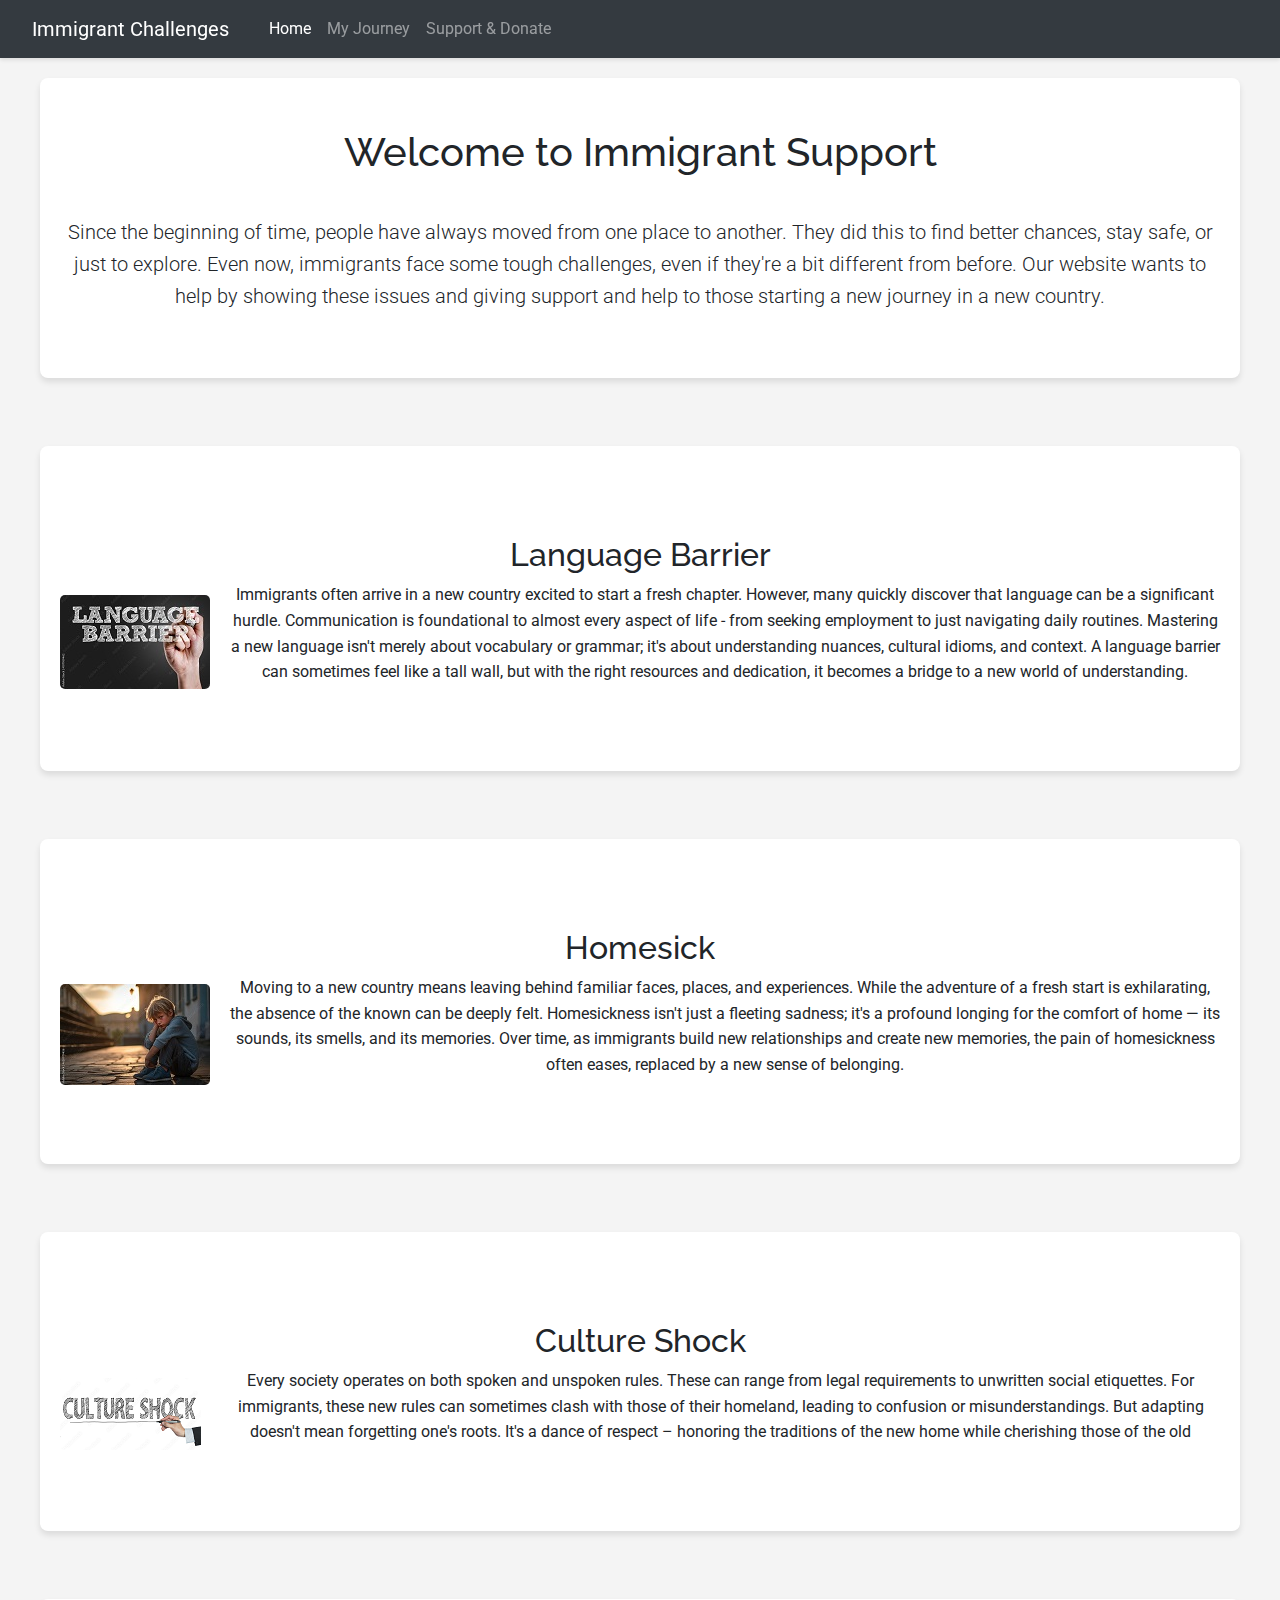
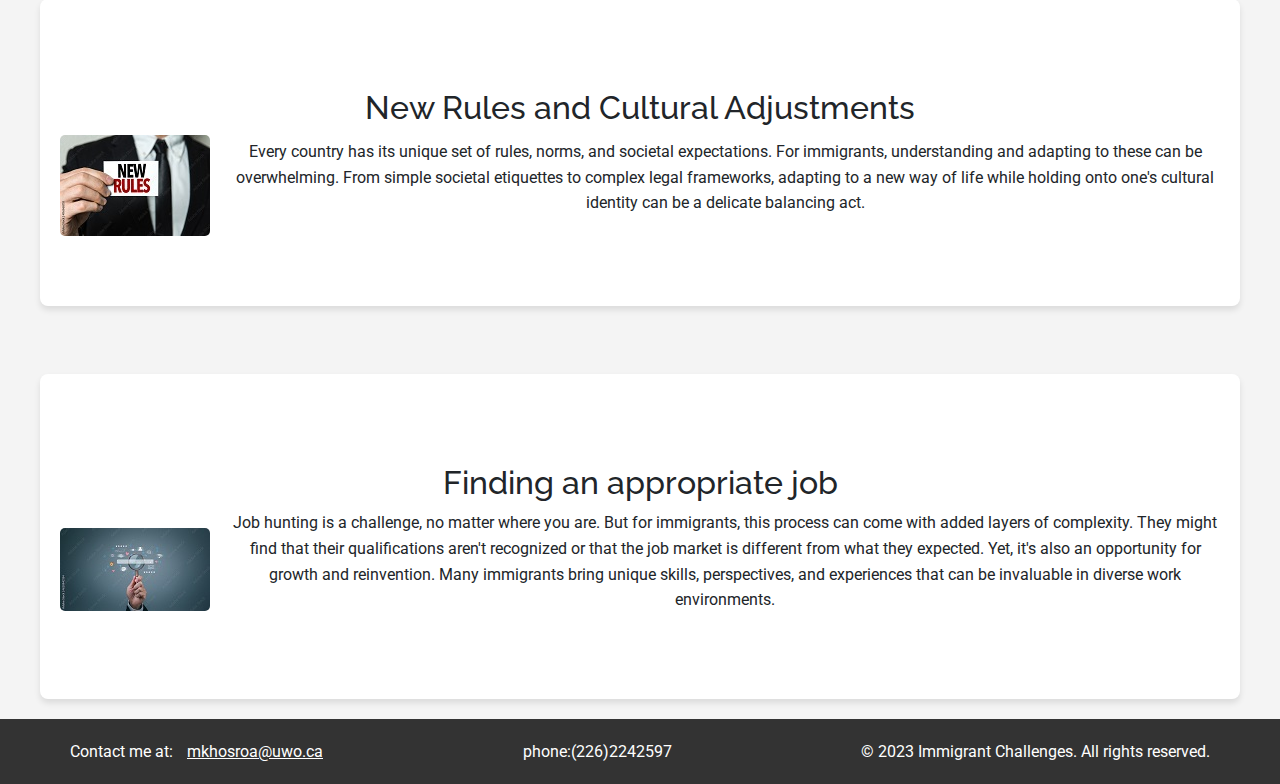
<file: index.html>
<!DOCTYPE html>
<html lang="en">
<head>
    <meta charset="UTF-8">
    <meta http-equiv="X-UA-Compatible" content="IE=edge">
    <meta name="viewport" content="width=device-width, initial-scale=1.0">
    <title>Immigrant Challenges</title>
    <link rel="stylesheet" href="https://stackpath.bootstrapcdn.com/bootstrap/4.5.2/css/bootstrap.min.css">
    <link rel="stylesheet" href="style.css">
    <link href="https://fonts.googleapis.com/css2?family=Roboto:wght@300;400;500&family=Raleway:wght@500;600;700&display=swap" rel="stylesheet">

</head>
<body>

<nav class="navbar navbar-expand-lg navbar-dark bg-dark fixed-top">
    <a class="navbar-brand" href="#">Immigrant Challenges</a>
    <div class="collapse navbar-collapse" id="navbarNav">
        <ul class="navbar-nav">
            <li class="nav-item active">
                <a class="nav-link" href="index.html">Home</a>
            </li>
            <li class="nav-item">
                <a class="nav-link" href="background.html">My Journey</a>
            </li>
            <li class="nav-item">
                <a class="nav-link" href="support.html">Support & Donate</a>
            </li>
        </ul>
    </div>
</nav>
    
    <!-- Introduction -->
    <div class="container text-center mt-5">
        <!-- Introduction -->
        <h1>Welcome to Immigrant Support</h1>
        <p class="lead">Since the beginning of time, people have always moved from one place to another. They did this to find better chances, stay safe, or just to explore. Even now, immigrants face some tough challenges, even if they're a bit different from before. Our website wants to help by showing these issues and giving support and help to those starting a new journey in a new country.</p>
    </div>


<div class="container text-center mt-5">
    <!-- Challenges Faced by Immigrants -->
    <section class="challenges">
        <h2>Language Barrier</h2>

        <!-- Language Barriers -->
        <div>
            <img src="Images/language_barrier.jpeg" alt="Person puzzled while trying to read a sign in a foreign language">
            <p>Immigrants often arrive in a new country excited to start a fresh chapter. However, many quickly discover that language can be a significant hurdle. Communication is foundational to almost every aspect of life - from seeking employment to just navigating daily routines. Mastering a new language isn't merely about vocabulary or grammar; it's about understanding nuances, cultural idioms, and context. A language barrier can sometimes feel like a tall wall, but with the right resources and dedication, it becomes a bridge to a new world of understanding.</p>
        </div>
        <!-- Add similar blocks for the other challenges here -->

    </section>
</div>

    <!-- Footer or Navigation can be added here -->
 <div class="container text-center mt-5">
    <section class="challenges">
        <h2>Homesick</h2>

       
        <div>
            <img src="Images/Homesick.jpeg" alt="Person puzzled while trying to read a sign in a foreign language">
            <p>Moving to a new country means leaving behind familiar faces, places, and experiences. While the adventure of a fresh start is exhilarating, the absence of the known can be deeply felt. Homesickness isn't just a fleeting sadness; it's a profound longing for the comfort of home — its sounds, its smells, and its memories. Over time, as immigrants build new relationships and create new memories, the pain of homesickness often eases, replaced by a new sense of belonging.</p>
        </div>
        
        <!-- Add similar blocks for the other challenges here -->

    </section>
 </div>
 <div class="container text-center mt-5">
    <section class="challenges">
        <h2>Culture Shock</h2>

        
        <div>
            <img src="Images/CultureShock.jpeg" alt="Person puzzled while trying to read a sign in a foreign language">
            <p> Every society operates on both spoken and unspoken rules. These can range from legal requirements to unwritten social etiquettes. For immigrants, these new rules can sometimes clash with those of their homeland, leading to confusion or misunderstandings. But adapting doesn't mean forgetting one's roots. It's a dance of respect – honoring the traditions of the new home while cherishing those of the old</p>
        </div>
    
    </section>
 </div>

<div class="container text-center mt-5">
    <section class="challenges">
        <h2>New Rules and Cultural Adjustments</h2>
       <div>
           <img src="Images/NewRules.jpeg" alt="Person puzzled while trying to read a sign in a foreign language">
           <p>Every country has its unique set of rules, norms, and societal expectations. For immigrants, understanding and adapting to these can be overwhelming. From simple societal etiquettes to complex legal frameworks, adapting to a new way of life while holding onto one's cultural identity can be a delicate balancing act.</p>
       </div>
   </section>
</div>
      
<div class="container text-center mt-5">
    <section class="challenges">
        <h2>Finding an appropriate job</h2>
        <div>
            <img src="Images/JobSearch.jpeg" alt="Person puzzled while trying to read a sign in a foreign language">
            <p>Job hunting is a challenge, no matter where you are. But for immigrants, this process can come with added layers of complexity. They might find that their qualifications aren't recognized or that the job market is different from what they expected. Yet, it's also an opportunity for growth and reinvention. Many immigrants bring unique skills, perspectives, and experiences that can be invaluable in diverse work environments.</p>
        </div>
    </section>
</div>
        <!-- Add similar blocks for the other challenges here -->
            <footer class="custom-footer">
                <div class="footer-content">
                    <p>Contact me at: <a href="mailto:youremail@example.com">mkhosroa@uwo.ca</a></p>
                    <p>phone:(226)2242597</p>
                    <p>&copy; 2023 Immigrant Challenges. All rights reserved.</p>
        
                </div>
            </footer>


</body>
</html>
</file>
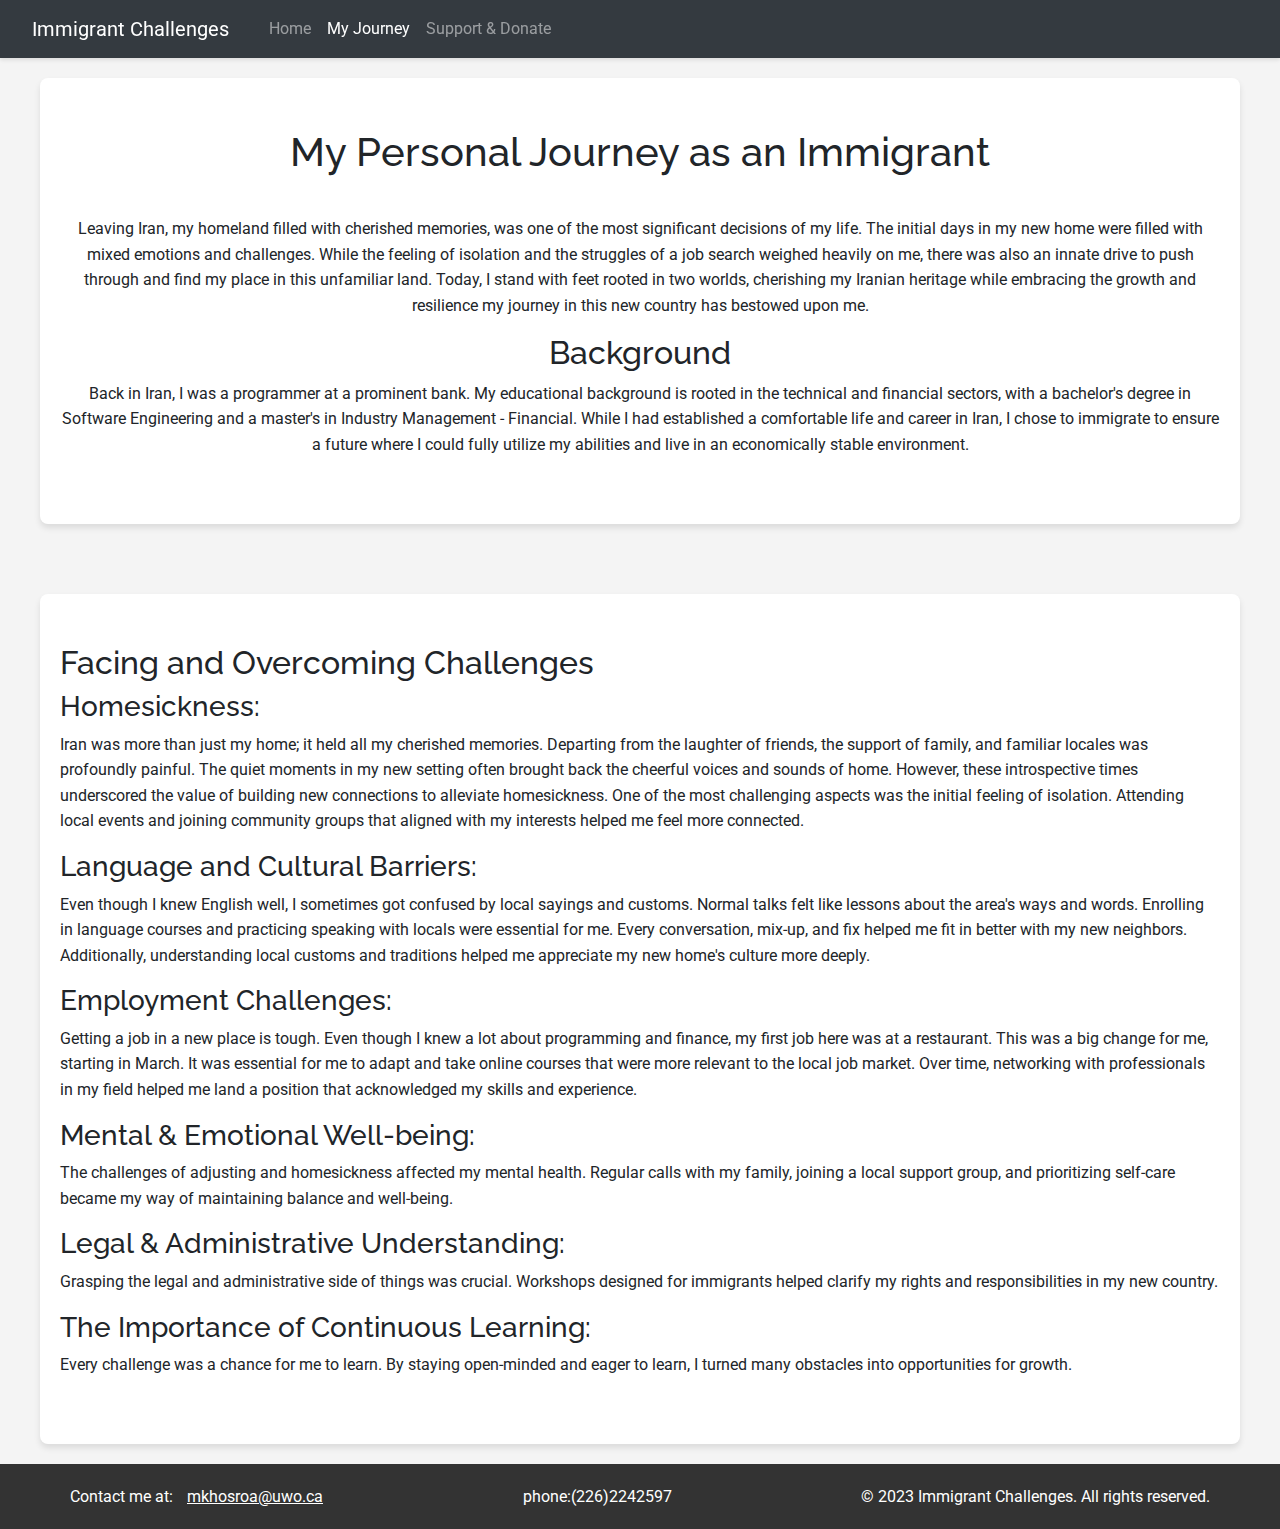
<file: background.html>
<!DOCTYPE html>
<html lang="en">
<head>
    <meta charset="UTF-8">
    <meta name="viewport" content="width=device-width, initial-scale=1.0">
    <title>My Personal Journey</title>
    <link rel="stylesheet" href="https://stackpath.bootstrapcdn.com/bootstrap/4.5.2/css/bootstrap.min.css">
    <link rel="stylesheet" href="style.css">
    <link href="https://fonts.googleapis.com/css2?family=Roboto:wght@300;400;500&family=Raleway:wght@500;600;700&display=swap" rel="stylesheet">
</head>
<body>

<nav class="navbar navbar-expand-lg navbar-dark bg-dark fixed-top">
    <a class="navbar-brand" href="#">Immigrant Challenges</a>
    <div class="collapse navbar-collapse" id="navbarNav">
        <ul class="navbar-nav">
            <li class="nav-item">
                <a class="nav-link" href="index.html">Home</a>
            </li>
            <li class="nav-item active">
                <a class="nav-link" href="background.html">My Journey</a>
            </li>
            <li class="nav-item">
                <a class="nav-link" href="support.html">Support & Donate</a>
            </li>
        </ul>
    </div>
</nav>

<div class="container text-center mt-5">
    <h1 class="text-center">My Personal Journey as an Immigrant</h1>
    <p>Leaving Iran, my homeland filled with cherished memories, was one of the most significant decisions of my life. The initial days in my new home were filled with mixed emotions and challenges. While the feeling of isolation and the struggles of a job search weighed heavily on me, there was also an innate drive to push through and find my place in this unfamiliar land. Today, I stand with feet rooted in two worlds, cherishing my Iranian heritage while embracing the growth and resilience my journey in this new country has bestowed upon me.</p>
    <h2>Background</h2>
    <p>Back in Iran, I was a programmer at a prominent bank. My educational background is rooted in the technical and financial sectors, with a bachelor's degree in Software Engineering and a master's in Industry Management - Financial. While I had established a comfortable life and career in Iran, I chose to immigrate to ensure a future where I could fully utilize my abilities and live in an economically stable environment.</p>
</div>

<!-- Added the class section-spacing here -->
<section class="Facing and Overcoming Challenges section-spacing">
    <div class="container">
        <h2>Facing and Overcoming Challenges</h2>
        <h3>Homesickness:</h3>
        <p>Iran was more than just my home; it held all my cherished memories. Departing from the laughter of friends, the support of family, and familiar locales was profoundly painful. The quiet moments in my new setting often brought back the cheerful voices and sounds of home. However, these introspective times underscored the value of building new connections to alleviate homesickness. One of the most challenging aspects was the initial feeling of isolation. Attending local events and joining community groups that aligned with my interests helped me feel more connected.</p>

        <h3>Language and Cultural Barriers:</h3>
        <p>        Even though I knew English well, I sometimes got confused by local sayings and customs. Normal talks felt like lessons about the area's ways and words. Enrolling in language courses and practicing speaking with locals were essential for me. Every conversation, mix-up, and fix helped me fit in better with my new neighbors. Additionally, understanding local customs and traditions helped me appreciate my new home's culture more deeply.</p>

        <h3>Employment Challenges:</h3>
        <p>Getting a job in a new place is tough. Even though I knew a lot about programming and finance, my first job here was at a restaurant. This was a big change for me, starting in March. It was essential for me to adapt and take online courses that were more relevant to the local job market. Over time, networking with professionals in my field helped me land a position that acknowledged my skills and experience.</p>

        <h3>Mental & Emotional Well-being:</h3>
        <p>The challenges of adjusting and homesickness affected my mental health. Regular calls with my family, joining a local support group, and prioritizing self-care became my way of maintaining balance and well-being.</p>

        <h3>Legal & Administrative Understanding:</h3>
        <p>Grasping the legal and administrative side of things was crucial. Workshops designed for immigrants helped clarify my rights and responsibilities in my new country.</p>

        <h3>The Importance of Continuous Learning:</h3>
        <p>Every challenge was a chance for me to learn. By staying open-minded and eager to learn, I turned many obstacles into opportunities for growth.</p>
    </div>
</section>

<footer class="custom-footer">
    <div class="footer-content">
        <p>Contact me at: <a href="mailto:mkhosroa@uwo.ca">mkhosroa@uwo.ca</a></p>
        <p>phone:(226)2242597</p>
        <p>&copy; 2023 Immigrant Challenges. All rights reserved.</p>
    </div>
</footer>

</body>
</html>
</file>
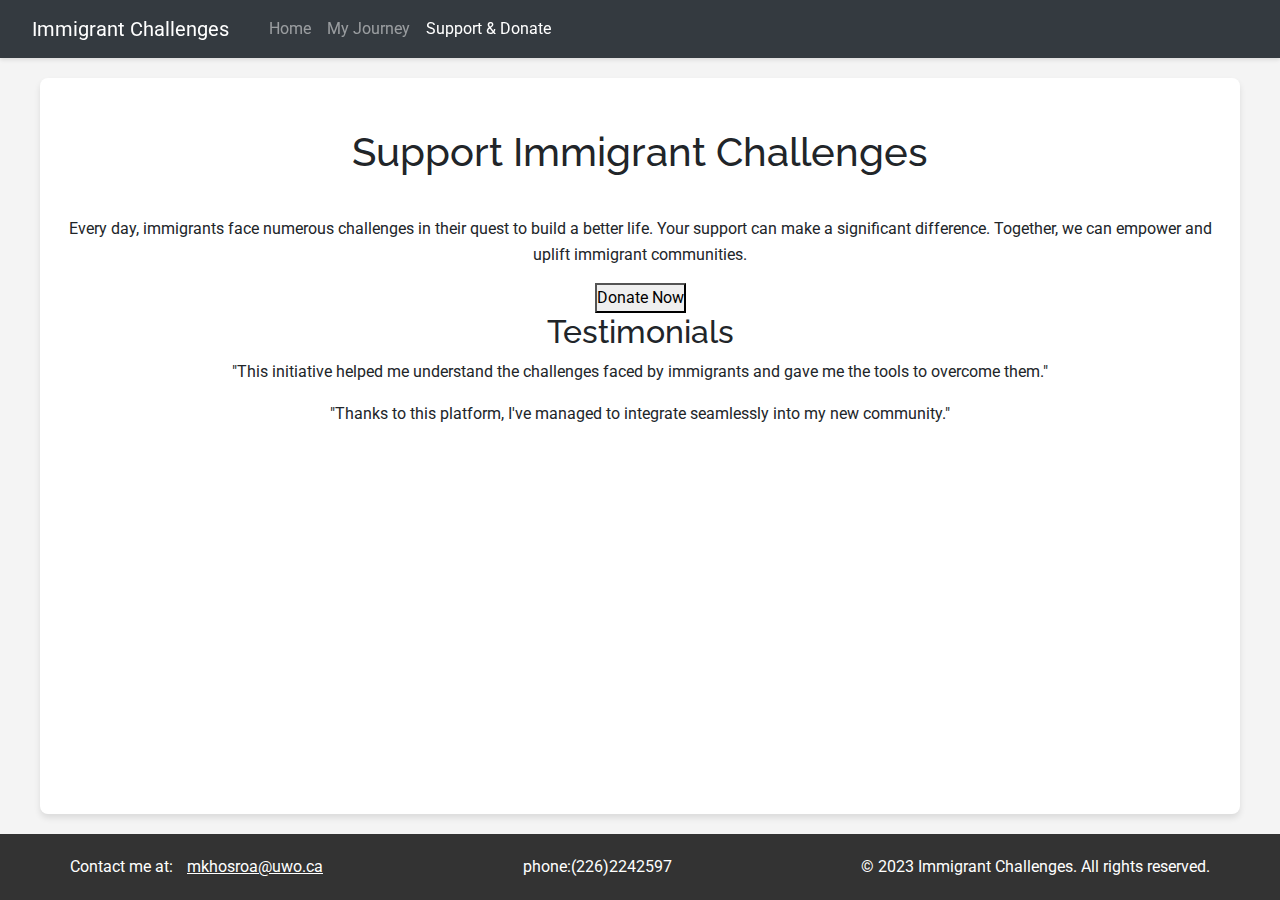
<file: support.html>
<!DOCTYPE html>
<html lang="en">

<head>
    <meta charset="UTF-8">
    <meta http-equiv="X-UA-Compatible" content="IE=edge">
    <meta name="viewport" content="width=device-width, initial-scale=1.0">
    <title>Support Immigrant Challenges</title>
    <link rel="stylesheet" href="https://stackpath.bootstrapcdn.com/bootstrap/4.5.2/css/bootstrap.min.css">
    <link rel="stylesheet" href="style.css">
    <link href="https://fonts.googleapis.com/css2?family=Roboto:wght@300;400;500&family=Raleway:wght@500;600;700&display=swap" rel="stylesheet">
</head>

<body>
    <!-- Navigation Bar -->
    <nav class="navbar navbar-expand-lg navbar-dark bg-dark fixed-top">
        <a class="navbar-brand" href="#">Immigrant Challenges</a>
        <div class="collapse navbar-collapse" id="navbarNav">
            <ul class="navbar-nav">
                <li class="nav-item">
                    <a class="nav-link" href="index.html">Home</a>
                </li>
                <li class="nav-item">
                    <a class="nav-link" href="background.html">My Journey</a>
                </li>
                <li class="nav-item active">
                    <a class="nav-link" href="support.html">Support & Donate</a>
                </li>
            </ul>
        </div>
    </nav>

    <!-- Main Content -->
    <main class="container text-center mt-5">
        <!-- Donation Section -->
        <section class="donate-section">
            <h1>Support Immigrant Challenges</h1>
            <p>Every day, immigrants face numerous challenges in their quest to build a better life. Your support can make a significant difference. Together, we can empower and uplift immigrant communities.</p>
            <button onclick="location.href='donation_link_here';">Donate Now</button>
        </section>

        <!-- Testimonials Section -->
        <section class="testimonial-section">
            <h2>Testimonials</h2>
            <p>"This initiative helped me understand the challenges faced by immigrants and gave me the tools to overcome them." </p>
<p class="last-paragraph">"Thanks to this platform, I've managed to integrate seamlessly into my new community." </p>
        </section>
    </main>

    <!-- Footer -->
    <footer class="custom-footer">
        <div class="footer-content">
            <p>Contact me at: <a href="mailto:youremail@example.com">mkhosroa@uwo.ca</a></p>
            <p>phone:(226)2242597</p>
            <p>&copy; 2023 Immigrant Challenges. All rights reserved.</p>
        </div>
    </footer>
</body>

</html>
</file>
<file: style.css>
/* Reset styles to avoid default browser stylings */
* {
    margin: 0;
    padding: 0;
    box-sizing: border-box;
}

html {
    height: 100%;
}

body {
    font-family: 'Roboto', sans-serif;
    line-height: 1.6;
    padding-top: 30px;  /* Adjusted for the fixed header */
    background-color: #f4f4f4;
    display: flex;
    flex-direction: column;
    min-height: 100%;
}

h1, h2, h3, h4, h5, h6 {
    font-family: 'Raleway', sans-serif;
}

h1 {
    margin-bottom: 40px;
}

.container {
    flex: 1 0 auto;
    max-width: 1200px;
    margin: auto;
    padding: 50px 20px;
    margin-bottom: 20px;  /* Added to match the padding-top of body */
    background-color: #ffffff;
    border-radius: 8px;
    box-shadow: 0 4px 6px rgba(0, 0, 0, 0.1);
}

nav {
    z-index: 1000;
    background-color: #333;
    overflow: hidden;
    margin-bottom: 20px;
    box-shadow: 0 2px 4px rgba(0, 0, 0, 0.1);
}

nav a {
    float: left;
    display: block;
    color: white;
    text-align: center;
    padding: 14px 16px;
    text-decoration: none;
}

nav a:hover {
    background-color: #555;
    color: white;
}

.challenges {
    margin-top: 40px;
}

.challenges div {
    display: flex;
    justify-content: space-between;
    margin-bottom: 20px;
    align-items: center;
}

.challenges img {
    max-width: 200px;
    margin-right: 20px;
    border-radius: 5px;
}

.custom-footer {
    flex-shrink: 0;
    background-color: #333;
    color: white;
    padding: 20px 0;
    width: 100%;
    font-family: 'Roboto', sans-serif;
}

.footer-content {
    max-width: 1200px;
    margin: auto;
    display: flex;
    justify-content: space-between;
    align-items: center;
    flex-wrap: wrap;
    padding: 0 20px;
}

.footer-content p,
.footer-content a {
    margin: 0 10px;
    font-size: 16px;
}

.footer-content a {
    color: #fff;
    text-decoration: underline;
}

.footer-content a:hover {
    color: #ddd;
}

.section-spacing {
    margin-top: 50px;
}
</file>
